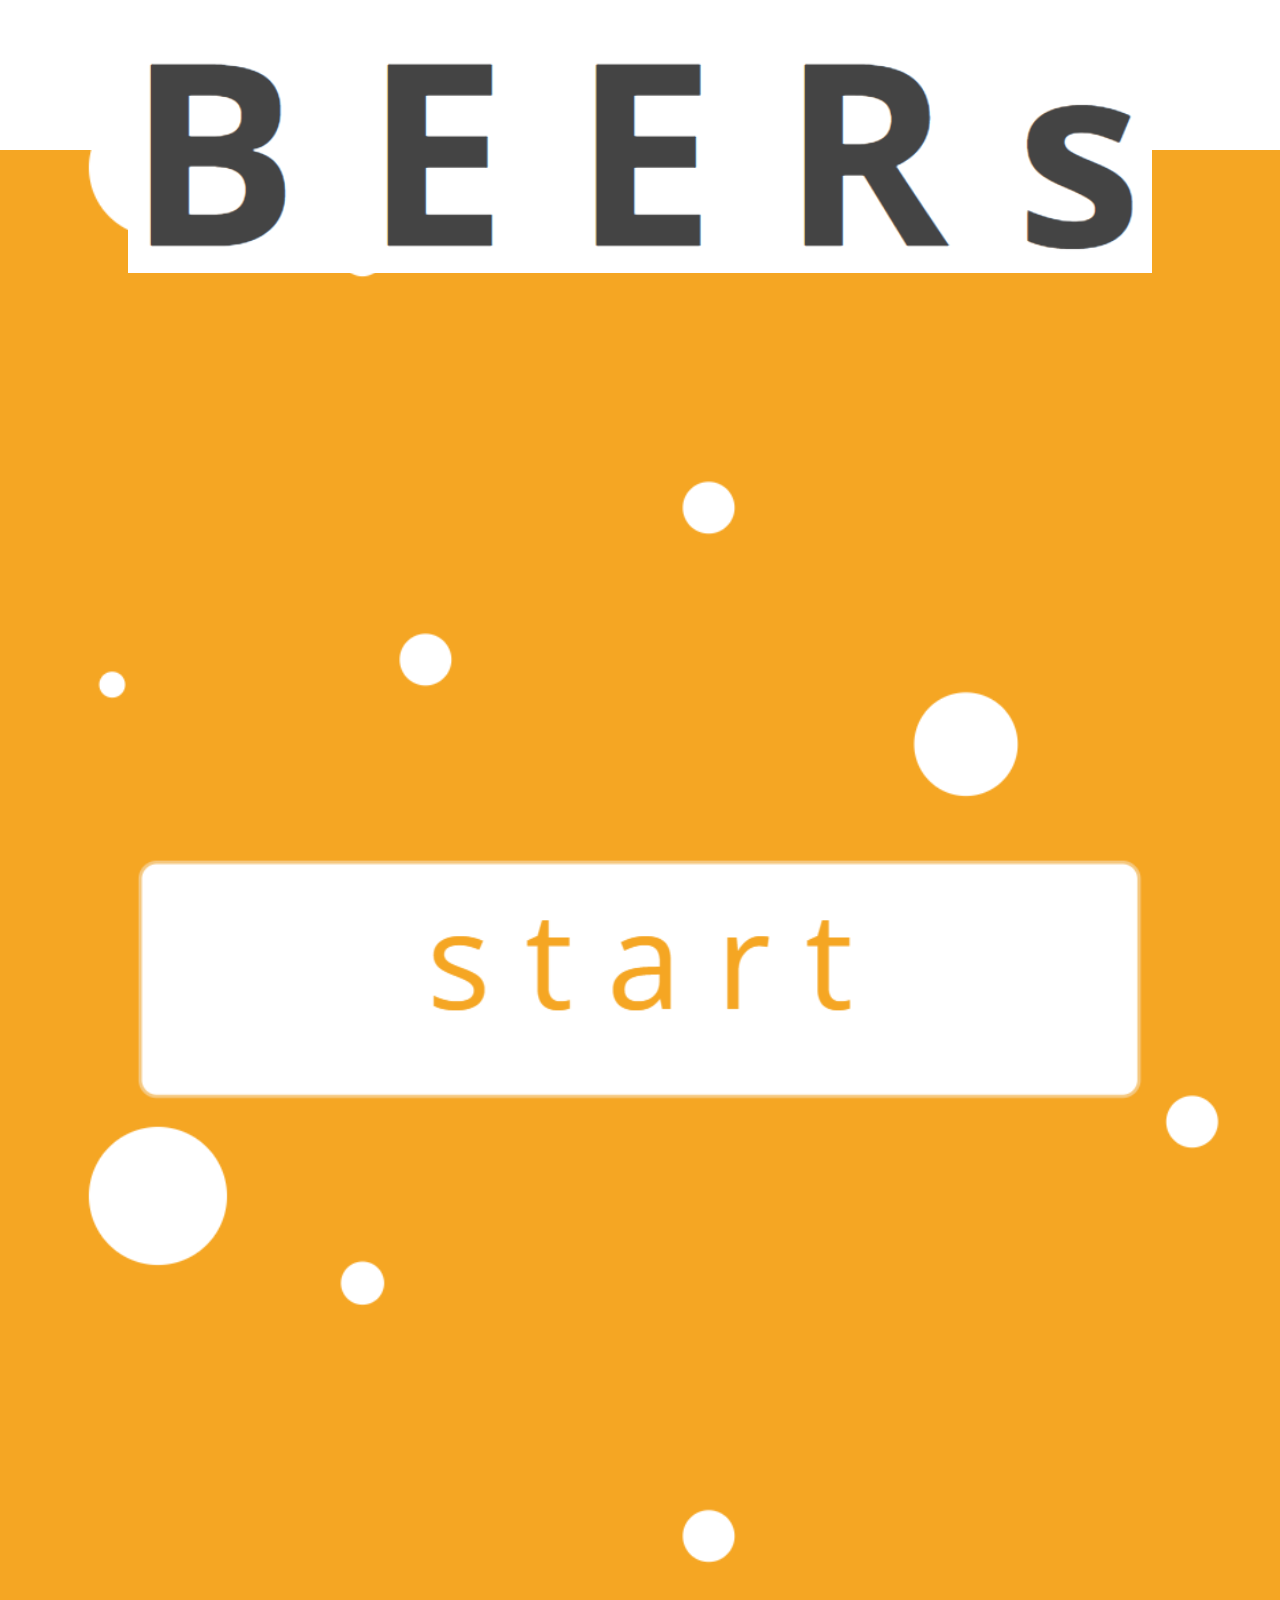
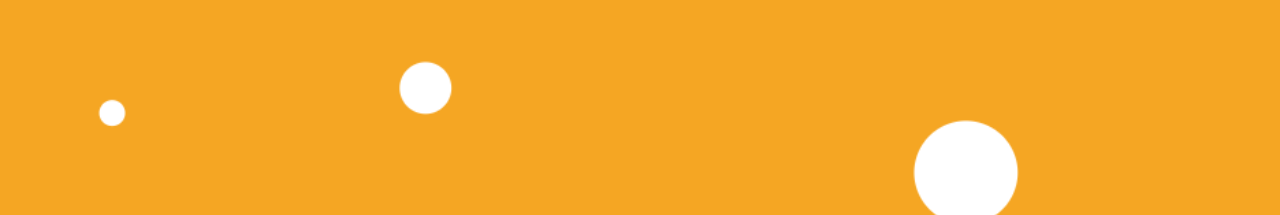
<file: project/www/index.html>
<!DOCTYPE HTML>
<html>
<head>
    <meta charset="utf-8">
    <meta name="viewport" content="width=device-width, height=device-height, initial-scale=1, maximum-scale=1, user-scalable=no">
    <meta http-equiv="Content-Security-Policy" content="default-src * data:; style-src * 'unsafe-inline'; script-src * 'unsafe-inline' 'unsafe-eval'">
    <script src="components/loader.js"></script>
    <link rel="stylesheet" href="components/loader.css">
    <link rel="stylesheet" href="css/reset.css">
    <link rel="stylesheet" href="css/style.css">
    
    <script type="text/javascript" src="components/loader.js"></script>
    <link rel="stylesheet" type="text/css" href="components/loader.css">
    <script type="text/javascript">
        document.addEventListener("deviceready", onDeviceReady, false);
        function onDeviceReady(){
            console.log("PhoneGap is ready.");
            monaca.updateUIStyle("header", "title", "PhoneGap Demo");
            monaca.updateUIStyle("tapme-button", "disable", true);
        }
    </script>
    
    <script type="text/javascript" charset="utf-8" src="phonegap-demo/main.js"></script>
    <script type="text/javascript" charset="utf-8" src="js/top.js"></script>
</head>
<body id="top_page">
<body onload="init();" id="stage" class="theme">
        <div id="top_upper">
            <h1><img src="img/beers_logo.PNG" alt="BEERs" /></h1>
        </div>
        
        
        
        <div id="top_under">
            <a id="start_button" onclick="vibrate();" href="tutorial.html">
                <img src="img/top_button.png" alt="start" />
            </a>
            
        </div>

      
        
</body>
</html>
</file>
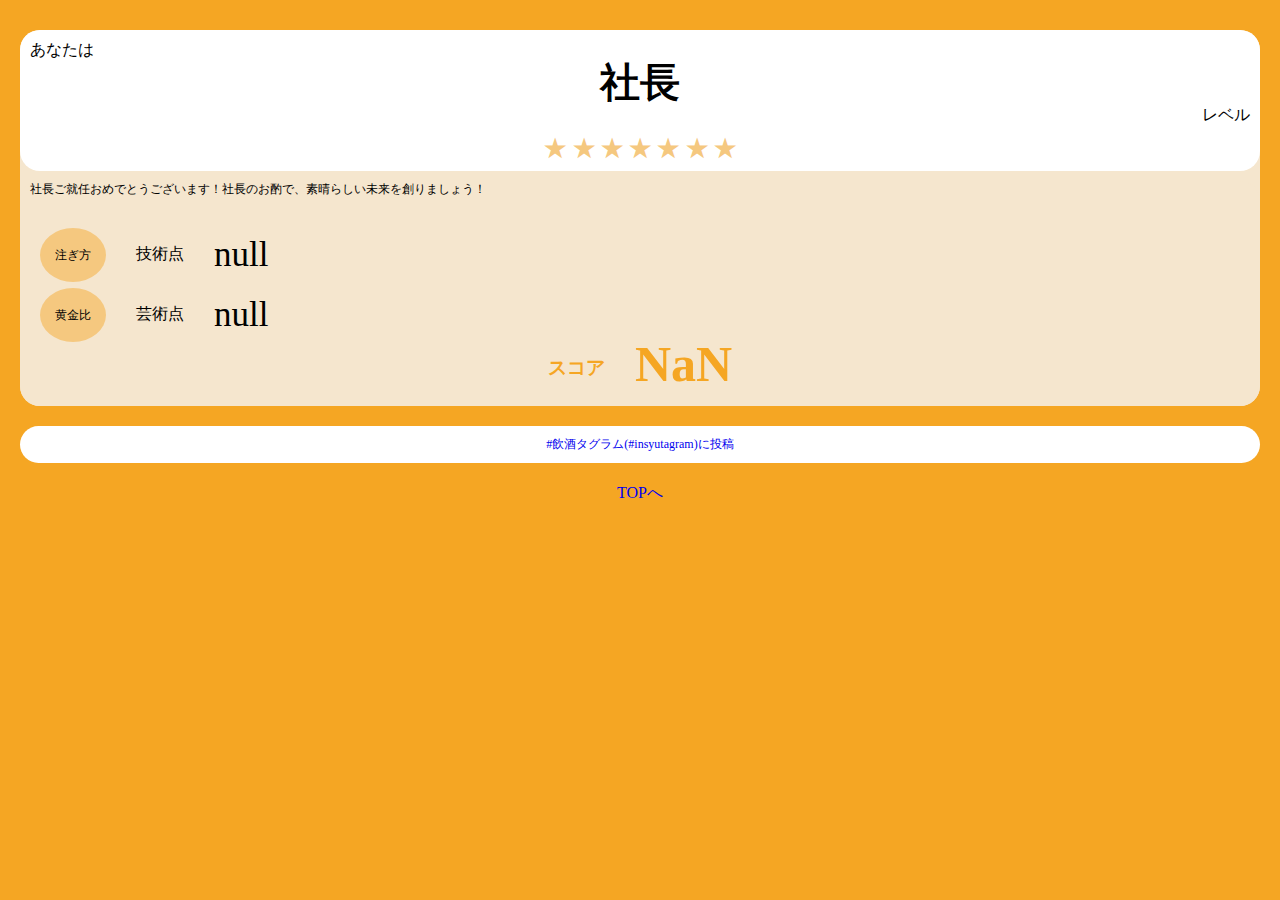
<file: project/www/score.html>
<!DOCTYPE HTML>
<html>
<head>
    <meta charset="utf-8">
    <meta name="viewport" content="width=device-width, height=device-height, initial-scale=1, maximum-scale=1, user-scalable=no">
    <meta http-equiv="Content-Security-Policy" content="default-src * data:; style-src * 'unsafe-inline'; script-src * 'unsafe-inline' 'unsafe-eval'">
    <script src="components/loader.js"></script>
    <link rel="stylesheet" href="components/loader.css">
    <link rel="stylesheet" href="css/reset.css">
    <link rel="stylesheet" href="css/style.css">
    
    <script type="text/javascript" src="components/loader.js"></script>
    <link rel="stylesheet" type="text/css" href="components/loader.css">
    <script type="text/javascript">
        document.addEventListener("deviceready", onDeviceReady, false);
        function onDeviceReady(){
            console.log("PhoneGap is ready.");
            monaca.updateUIStyle("header", "title", "PhoneGap Demo");
            monaca.updateUIStyle("tapme-button", "disable", true);
        }
    </script>
    <script type="text/javascript" charset="utf-8" src="phonegap-demo/main.js"></script>
    <script type="text/javascript" charset="utf-8" src="js/score.js"></script>
</head>
<body id="score_page">
<body onload="init();" id="stage" class="theme">
    <div>
        <div id="score_area">
            <div id="score_top">
                <dl>
                    <dt><p id="anata">あなたは</p><p id="rank">部長</p><p id="level">レベル</p></dt>
                	<dd id="star">
                    <ul>
                        <li class="star_list star1">★</li>
                        <li class="star_list star2">★</li>
                        <li class="star_list star3">★</li>
                        <li class="star_list star4">★</li>
                        <li class="star_list star5">★</li>
                        <li class="star_list star6">★</li>
                        <li class="star_list star7">★</li>
                        </ul>
                	</dd>
                </dl>
            </div>
            <div id="score_detail">
                <p id="desc">desc</p>
            
            <div id="score_values">
                <p class="tensu">
                    <span class="maru">注ぎ方</span>技術点<span class="tensu_in score1">00</span>
                </p>
                <p class="tensu">
                    <span class="maru">黄金比</span>芸術点<span class="tensu_in score2">00</span>
                </p>
                <p class="sougouten">
                    スコア<span class="sougouten_in">000</span>
                </p>
            </div>
        </div>
    </div>
    <div id="insyutagram">
            <a class="twitter"  onClick="window.open(encodeURI(decodeURI(this.href)), 'tweetwindow', 'width=650, height=470, personalbar=0, toolbar=0, scrollbars=1, sizable=1'); return false;" rel="nofollow">#飲酒タグラム(#insyutagram)に投稿</a>


    </div>
    <a href="index.html">TOPへ</a>
    
    <script>
        var score1 = sessionStorage.getItem('score1');
        var score2 = sessionStorage.getItem('score2');
        var total_score = parseInt(score1) + parseInt(score2);
        $(".tensu_in.score1").text(score1);
        $(".tensu_in.score2").text(score2);
        $(".sougouten_in").text(total_score);
        
        if (parseInt(total_score) < 30) {
             var tweet = "【新入社員】レベル ★☆☆☆☆☆☆ スコア "+ total_score +"（技術点 "+ score1 +"、芸術点 "+ score2 +"）";
            $("#rank").text("新入社員");
            $("#desc").text("てめぇはビールもまともに注げねぇのか！ 大学時代ろくに勉強もしていないくせに仕事中も生意気な口を聞きやがって。出直してこい！");
            $('.star1').css('color', '#F5C87F');
        } else if (parseInt(total_score) < 60) {
             var tweet = "【若手】レベル ★★☆☆☆☆☆ スコア "+ total_score +"（技術点 "+ score1 +"、芸術点 "+ score2 +"）";
            $("#rank").text("若手");
            $("#desc").text("数年立つとビールくらいは注げるようになるもんだねぇ。今度、俺と一緒に飲みに行こう！");
            $('.star1,.star2').css('color', '#F5C87F');
        } else if (parseInt(total_score) < 90) {
             var tweet = "【係長】レベル ★★★☆☆☆☆ スコア "+ total_score +"（技術点 "+ score1 +"、芸術点 "+ score2 +"）";
            $("#rank").text("係長");
            $("#desc").text("忙しくて辛い毎日に、家で飲むビールの美味しさが身にしみる年になってきました。明日も1日頑張るぞ！");
            $('.star1,.star2,.star3').css('color', '#F5C87F');
        } else if (parseInt(total_score) < 120) {
             var tweet = "【課長】レベル ★★★★☆☆☆ スコア "+ total_score +"（技術点 "+ score1 +"、芸術点 "+ score2 +"）";
            $("#rank").text("課長");
            $("#desc").text("中間管理職って大変ですよね。部下の指導、収支管理、、、胃に穴があかないように息抜きにはビールも大切ですね！");
            $('.star1,.star2,.star3,.star4').css('color', '#F5C87F');
        } else if (parseInt(total_score) < 150) {
             var tweet = "【部長】レベル ★★★★★☆☆ スコア "+ total_score +"（技術点 "+ score1 +"、芸術点 "+ score2 +"）";
            $("#rank").text("部長");
            $("#desc").text("よっ！部長！　部長ランクのあなたは、重要なお客様との接待でも、物怖じせずにビールを注ぐことができます。将来の社長候補かも…？");
            $('.star1,.star2,.star3,.star4,.star5').css('color', '#F5C87F');
        } else if (parseInt(total_score) < 180) {
             var tweet = "【常務】レベル ★★★★★★☆ スコア "+ total_score +"（技術点 "+ score1 +"、芸術点 "+ score2 +"）";
            $("#rank").text("常務");
            $("#desc").text("常務だぞ！常務！ジョウム！！");
            $('.star1,.star2,.star3,.star4,.star5,.star6').css('color', '#F5C87F');
        } else {
             var tweet = "【社長】レベル ★★★★★★★ スコア "+ total_score +"（技術点 "+ score1 +"、芸術点 "+ score2 +"）";
            $("#rank").text("社長");
            $("#desc").text("社長ご就任おめでとうございます！社長のお酌で、素晴らしい未来を創りましょう！");
            $('.star1,.star2,.star3,.star4,.star5,.star6,.star7').css('color', '#F5C87F');
        }
        
        
        $(".twitter").attr("href", "http://twitter.com/share?text=BEERs " + tweet + "&hashtags=insyutagram\, 飲酒たぐらむ")
    </script>
</body>
</html>
</file>
<file: project/www/components/loader.css>
/**
 * This is an auto-generated code by Monaca JS/CSS Components.
 * Please do not edit by hand.
 */

/*** <GENERATED> ***/
</file>
<file: project/www/css/style.css>
#start_button img {
 margin            : 55% auto;
}
#top_page {
 background-color  : #F5A623;
 background-image  : url("../img/top_bk.png");
 background-repeat : repeat-y;
 background-size   : 100%;
 text-align        : center;
}
#top_page h1 {
 background        : #fff;
 color             : #444;
 font-size         : 80px;
 height            : 150px;
 text-align        : center;
}
#top_page h1 > img {
 margin            : 50px 0 0 0;
}
#top_page img {
 width             : 80%;
}

#score_page {
 background-color  : #F5A623;
 background-repeat : repeat-y;
 background-size   : 100%;
 text-align        : center;
}
#score_area {
  background-color: #F5E6CE;
  margin: 30px 20px 10px 20px;
  border-radius: 20px;
}
#score_top {
  background-color: #fff;
  border-radius: 20px;
}
#score_top p {
  
}
#rank {
  font-size: 40px;
  font-weight: bold;
  line-height: 1.1em;
}
#anata {
  text-align: left;
  padding: 10px 0 0 10px;
}
#level {
  text-align: right;
  padding: 0 10px 10px 0;
  margin: 0em;
}
#star {
  font-size: 25px;
  clear: both;
  margin: 0 auto;
  text-align: center;
  font-weight: bold;
  color: #CCCCCC;
  line-height: 1em;
  padding-bottom: 10px;
}
.star_list {
    display: inline;
    margin: 0;
}
.star1, .star2, .star3, .star4, .star5, .star6, .star7 {
    //color: #F5C87F;
}
#score_detail{
  background-color: #F5E6CE;
  border-radius: 20px;
}
.clear {
    clear: both;
}
#score_detail {

}
#desc {
  text-align: left;
  font-size: 12px;
  margin: 10px 10px 30px 10px;
}
.tensu {
  text-align: left;
  margin: 20px 20px 0px 20px;
}
.maru {
    width: 40px;
    height: 40px;
    background: #F5C87F;
    padding: 20px 15px;
    border-radius: 50%;
    font-size: 12px;
    line-height: 1em;
    margin: 0 30px 0 0;
}
.tensu_in {
    font-size: 35px;
    margin: 0 0 0 30px;
    position: relative;
    top: 7px;
}
.sougouten {
    font-size: 1.2em;
        font-weight: bold;
        color: #F5A623;
        padding-bottom: 20px;
}
.sougouten_in {
    font-size: 50px;
    margin: 10px 0 20px 30px;
    
    position: relative;
    top: 7px; 

}
#insyutagram {
    background: #fff;
    margin: 20px;
    border-radius: 20px;
    font-size: 12px;
    padding: 10px 10px;
}
</file>
